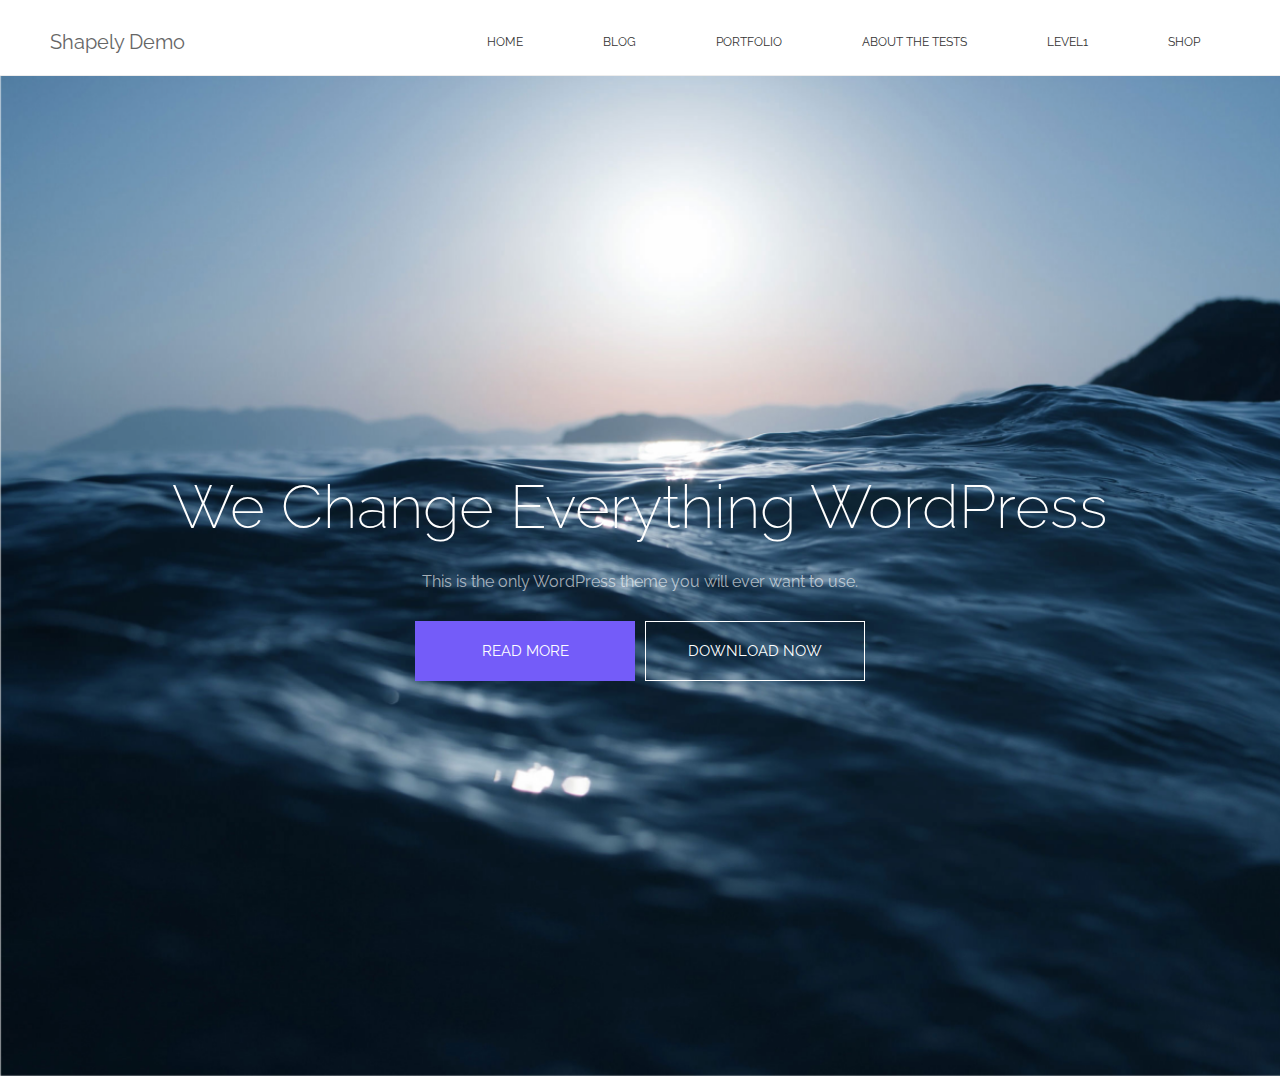
<file: FlexBox/3_1/index.html>
<!DOCTYPE html>
<html lang="en">
<head>
    <meta charset="UTF-8">
    <meta name="viewport" content="width=device-width, initial-scale=1.0">
    <title>Document</title>
    <link rel="stylesheet" href="./assets/css/style.css">
</head>
<body>
    <header>
        <nav>    
            <a href="#" class="logo">Shapely Demo</a>
            <ul>
            <li><a href="#home">HOME</a></li>
            <li><a href="#blog">BLOG</a></li>
            <li><a href="#portfolio">PORTFOLIO</a></li>
            <li><a href="#About-the-tests">ABOUT THE TESTS</a></li>
            <li><a href="#LEVEL1">LEVEL1 </a>
            <li><a href="#SHOP">SHOP </a></li>
            </ul>
        </nav>
    </header>

    <section id="landingpage">

        <h1>We change everything WordPress</h1>
        <p>This is the only WordPress theme you will ever want to use.</p>
        
        <article id="bt">
            <a id="b1" href="">Read More</a>
            <a id="b2" href="">Download Now</a>
        </article>

    </section>
    
</body>
</html>
</file>
<file: FlexBox/3_1/assets/css/style.css>
@font-face {
    font-family: raleway;
    src: url(../fonts/Raleway-VariableFont_wght.ttf);
}

*{
    padding: 0;
    margin: 0;
    box-sizing:border-box;
}

html{
    font-size: 10px;
    font-family: raleway;
}

/* : header */

header{
    height:76px;
    /* background-color: bisque; */
    font-family: raleway;
    border-bottom: solid 1px #a8a7a735;
}

nav{
    display: flex;
    justify-content: space-between;
    align-items: center;
    padding-top: 30px;
}

ul{
    display: flex;
    justify-content: space-between;
    align-items: center;
}

.logo{
    color:#666;
    font-size: 2rem;
    text-decoration: none;
    padding-left: 50px;
}

.logo:hover{
    color:#333;
}

li a{
    text-decoration: none;
    color:#333;
    padding-right: 80px ;
    font-size: 12px;
}

li a:hover{
    color:#337ab7;
}

li{
    list-style: none;
}

/* : landingpage */

#landingpage{
    height:1000px;
    width: 100%;
    background-image: url(../img/wasser.png);
    background-size: cover;
    display: flex;
    justify-content: center;
    align-items: center;
    flex-direction: column;
    gap: 30px;
}

h1{
    font-size: 6rem;
    font-weight:200;
    color: white;
    /* text-shadow: #b7b7b7 2px 1px; */
    text-transform: capitalize;
}

h1 + p{
    color:rgba(255, 255, 255, 0.624);
    font-size: 16px;
}

#bt{
    display: flex;
    align-items: center;
    justify-content: center;
    gap: 10px;
}

#b1, #b2{
    height: 60px;
    width: 220px;
    font-size: 15px;
    display: flex;
    align-items: center;
    justify-content: center;
}

#b1{
    background-color:#745CF9;
    border-color:#745CF9;
    border-width: 1px;
    color: rgb(255, 255, 255);
    text-decoration: none;
    text-transform: uppercase;
    border: solid 1px #745CF9;
}

#b1:hover{
    background-color:#503faf;
}


#b2{
    background-color:#735cf900;
    border-color:#ffffff;
    border-width: 1px;
    color: white;
    text-decoration: none;
    text-transform: uppercase;
    border: solid 1px white;
}

#b2:hover{
    background-color: white;
    color:#337ab7;
}
</file>
